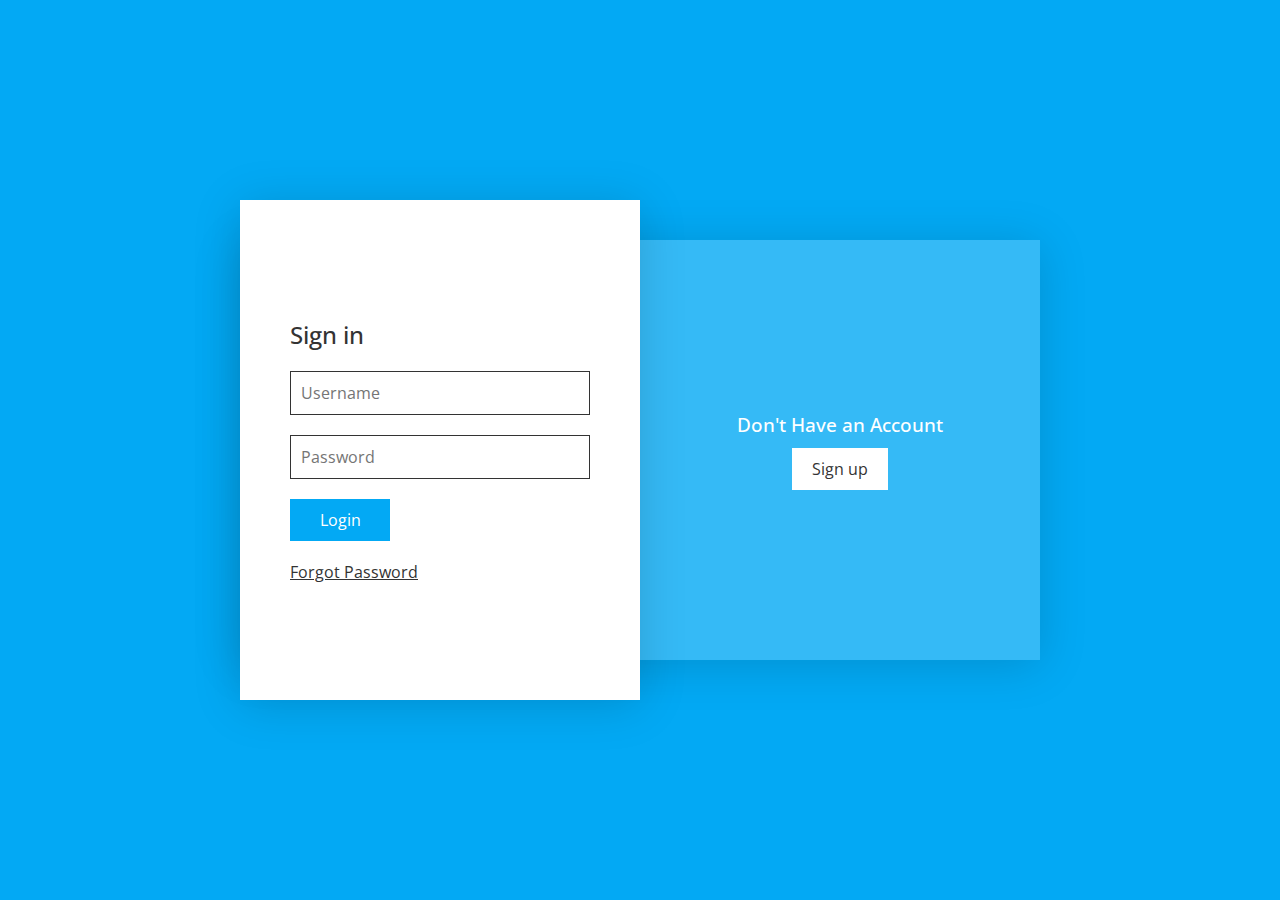
<file: Login-Register/login.html>
<!DOCTYPE html>
<html lang="en">
<head>
    <meta charset="UTF-8">
    <meta http-equiv="X-UA-Compatible" content="IE=edge">
    <meta name="viewport" content="width=device-width, initial-scale=1.0">
    <title>Document</title>
        <!-- SWIPER CND -->
        <link rel="stylesheet" href="https://unpkg.com/swiper/swiper-bundle.min.css" />
        <!-- Font Awesome -->
        <link rel="stylesheet" href="https://use.fontawesome.com/releases/v5.15.4/css/all.css" integrity="sha384-DyZ88mC6Up2uqS4h/KRgHuoeGwBcD4Ng9SiP4dIRy0EXTlnuz47vAwmeGwVChigm" crossorigin="anonymous">
        <!-- CSS -->
        <link rel="stylesheet" href="login.css">
</head>
<body>
    <section class="container">
        <div class="blueBg">
            <div class="box signin">
                <h2>Already Have an Account ?</h2>
                <button id="signinBtn">Sign in</button>
            </div>
            <div class="box signup">
                <h2>Don't Have an Account</h2>
                <button id="signupBtn" >Sign up</button>
            </div>
        </div>
        <div class="formBx" id="formBx">
            <div class="form signinForm">
                <form action="">
                    <h3>Sign in</h3>
                    <input type="text" placeholder="Username"> 
                    <input type="password" placeholder="Password"> 
                    <input type="submit" value="Login"> 
                    <a href="#" class="forgot">Forgot Password</a>
                </form> 
            </div>
            <div class="form signupForm">
                <form action="">
                    <h3>Sign up</h3>
                    <input type="text" placeholder="Username"> 
                    <input type="text" placeholder="Email"> 
                    <input type="password" placeholder="Password"> 
                    <input type="password" placeholder="Confirm Password"> 
                    <input type="submit" value="Register"> 
                </form> 
            </div>
        </div>
    </section>
</body>
<script src="login.js"></script>
</html>
</file>
<file: Login-Register/login.css>
@import url('https://fonts.googleapis.com/css2?family=Open+Sans:wght@400;600&family=Raleway:wght@500;600;700&display=swap');
/* font-family: 'Open Sans', sans-serif;
font-family: 'Raleway', sans-serif; */
* {
    box-sizing: border-box;
    padding: 0;
    margin: 0;
    font-family: 'Open Sans', sans-serif;
}
html {
    scroll-behavior: smooth;
    margin: 0;
}
body{
    display: flex;
    justify-content: center;
    align-items: center;
    min-height: 100vh;
    background: #03a9f4;
    transition: 0.5s;
}
body.active{
    background: #f43648;
}
.container{
    position: relative;
    width: 800px;
    height: 500px;
    margin: 20px;
}
.blueBg{
    position: absolute;
    top: 40px;
    width: 100%;
    height: 420px;
    background: rgba(255, 255, 255, 0.2);
    box-shadow: 0 5px 45px rgba(0, 0, 0, 0.15) ;
    display: flex;
    justify-content: center;
    align-items: center;
}
.box{
    position: relative;
    width: 50%;
    height: 100%;
    display: flex;
    justify-content: center;
    align-items: center;
    flex-direction:column ;
}
.box h2{
    color: #fff;
    font-size: 1.2em;
    font-weight: 500;
    margin-bottom: 10px;
}
.box button{
    cursor: pointer;
    padding: 10px 20px;
    background: #fff;
    color: #333;
    font-size: 16px;
    font-weight: 500px;
    border: none;
}
.formBx{
    position: absolute;
    top: 0;
    left: 0;
    width: 50%;
    height: 100%;
    background: #fff;
    z-index: 999;
    display: flex;
    justify-content: center;
    align-items: center;
    box-shadow: 0 5px 45px rgba(0, 0, 0, 0.15) ;
    transition: 0.5s ease-in-out;
    overflow: hidden;
}
.formBx.active{
    left: 50%;
}
.form{
    position: absolute;
    left: 0;
    width: 100%;
    padding: 50px;
    transition: 0.5s;
}
.formBx .signinForm{
    transition-delay: 0.25s;
}
.formBx.active .signinForm{
    left: -100%;
    transition-delay: 0s;
}
.formBx .signupForm{
    left: 100%;
    transition-delay: 0s;
}
.formBx.active .signupForm{
    left: 0;
    transition-delay: 0.25s;
}

.form form{
    width: 100%;
    display: flex;
    flex-direction: column;
}
.form form h3{
    font-size: 1.5em;
    color: #333;
    margin-bottom: 20px;
    font-weight: 500;
}
.form form input{
    width: 100%;
    margin-bottom: 20px;
    padding: 10px;
    outline: none;
    font-size: 16px;
    border: 1px solid #333;
}
.form form input[type="submit"]{
    background: #03a9f4;
    border: none;
    color: #fff;
    max-width: 100px;
    cursor: pointer;
}
.formBx.active .signupForm input[type="submit"]{
    background: #f43648;
}
.form form .forgot{
    color: #333;
}

@media screen and (max-width: 767px) {
    .container{
        max-width: 400px;
        height: 650px;
        display: flex;
        justify-content: center;
        align-items: center;
    }
    .blueBg{
        top: 0;
        height: 100%;
    }
    .formBx{
        width: 100%;
        height: 500px;
        top: 0;
        box-shadow: none;
    }
    .box{
        position: absolute;
        width: 100%;
        bottom: 0;
        height: 150px;
    }
    .box.signin{
        top: 0;
    }
    .formBx.active{
        left: 0;
        top: 150px;
    }
}
</file>
